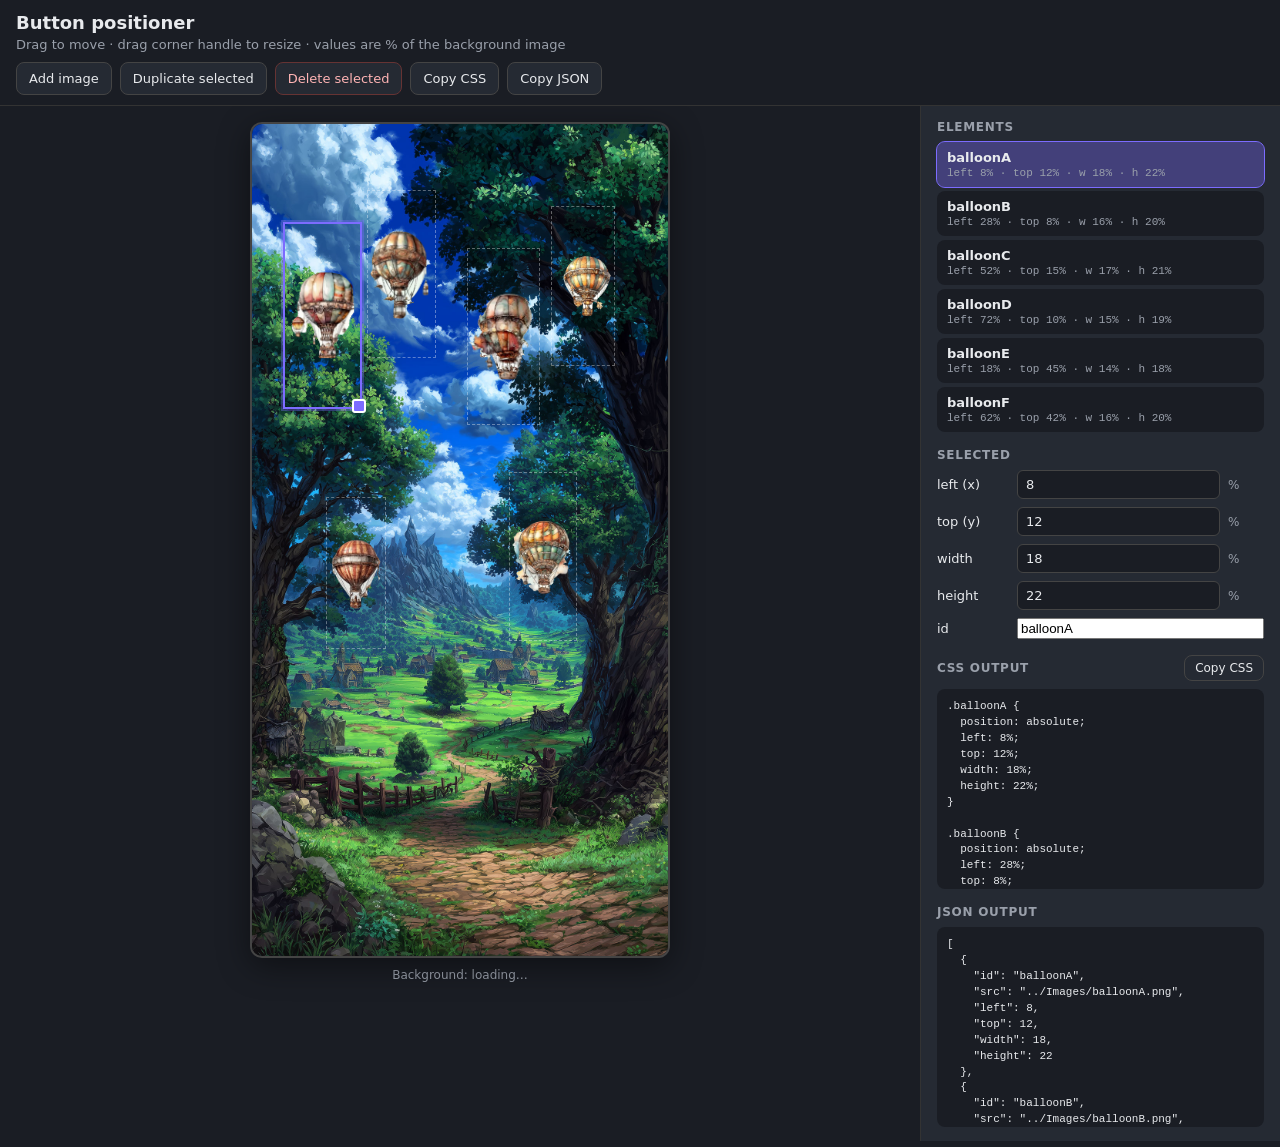
<file: designapp/index.html>
<!DOCTYPE html>
<html lang="en">
<head>
  <meta charset="utf-8">
  <meta name="viewport" content="width=device-width, initial-scale=1">
  <title>Rainbowportal — button positioner</title>
  <link rel="stylesheet" href="positioner.css">
</head>
<body>
  <header class="toolbar">
    <h1>Button positioner</h1>
    <p class="hint">Drag to move · drag corner handle to resize · values are % of the background image</p>
    <div class="toolbar-actions">
      <label class="file-btn">
        Add image
        <input type="file" id="addFile" accept="image/*" hidden>
      </label>
      <button type="button" id="btnDuplicate">Duplicate selected</button>
      <button type="button" id="btnDelete" class="danger">Delete selected</button>
      <button type="button" id="btnCopy">Copy CSS</button>
      <button type="button" id="btnCopyJson">Copy JSON</button>
    </div>
  </header>

  <main class="layout">
    <section class="stage-wrap">
      <div class="stage" id="stage">
        <img src="../Images/background.jpg" alt="Background" class="stage-bg" id="stageBg" draggable="false">
        <!-- hotspots injected by JS -->
      </div>
      <p class="stage-meta" id="stageMeta">Background: loading…</p>
    </section>

    <aside class="panel">
      <h2>Elements</h2>
      <ul class="element-list" id="elementList"></ul>

      <h2>Selected</h2>
      <div class="coords" id="coordsPanel">
        <p class="empty">Click an element on the stage</p>
      </div>

      <div class="output-header">
        <h2>CSS output</h2>
        <button type="button" id="btnCopyCss" class="copy-btn">Copy CSS</button>
      </div>
      <pre class="output" id="cssOutput"></pre>

      <h2>JSON output</h2>
      <pre class="output" id="jsonOutput"></pre>
    </aside>
  </main>

  <script src="positioner.js"></script>
</body>
</html>
</file>
<file: designapp/positioner.css>
:root {
  --bg: #1a1d24;
  --panel: #252a33;
  --accent: #7c6cff;
  --accent-dim: rgba(124, 108, 255, 0.35);
  --txt: #e8eaed;
  --mut: #9aa0ab;
  --danger: #ff5a5f;
}

* { box-sizing: border-box; }

body {
  margin: 0;
  font-family: system-ui, -apple-system, sans-serif;
  background: var(--bg);
  color: var(--txt);
  min-height: 100vh;
}

.toolbar {
  padding: 12px 16px 10px;
  border-bottom: 1px solid #333;
}

.toolbar h1 {
  margin: 0 0 4px;
  font-size: 18px;
  font-weight: 600;
}

.hint {
  margin: 0 0 10px;
  font-size: 13px;
  color: var(--mut);
}

.toolbar-actions {
  display: flex;
  flex-wrap: wrap;
  gap: 8px;
}

button, .file-btn {
  font: inherit;
  font-size: 13px;
  padding: 8px 12px;
  border-radius: 8px;
  border: 1px solid #444;
  background: var(--panel);
  color: var(--txt);
  cursor: pointer;
}

button:hover, .file-btn:hover { border-color: var(--accent); }

.file-btn { display: inline-flex; align-items: center; }

button.danger { border-color: #633; color: #ffb4b4; }

.layout {
  display: grid;
  grid-template-columns: 1fr min(360px, 38vw);
  gap: 0;
  min-height: calc(100vh - 120px);
}

.stage-wrap {
  padding: 16px;
  overflow: auto;
  display: flex;
  flex-direction: column;
  align-items: center;
}

/* Stage matches background aspect ratio; all % coords are relative to this box */
.stage {
  position: relative;
  width: min(100%, 420px);
  max-width: 100%;
  user-select: none;
  touch-action: none;
  box-shadow: 0 8px 32px rgba(0, 0, 0, 0.45);
  border: 2px solid #444;
  border-radius: 12px;
  overflow: hidden;
}

.stage-bg {
  display: block;
  width: 100%;
  height: auto;
  pointer-events: none;
}

.hotspot {
  position: absolute;
  z-index: 2;
  cursor: grab;
  outline: 1px dashed rgba(255, 255, 255, 0.35);
  outline-offset: 0;
}

.hotspot.selected {
  outline: 2px solid var(--accent);
  box-shadow: 0 0 0 4px var(--accent-dim);
  z-index: 10;
}

.hotspot:active { cursor: grabbing; }

.hotspot img {
  display: block;
  width: 100%;
  height: 100%;
  object-fit: contain;
  pointer-events: none;
}

.resize-handle {
  position: absolute;
  right: -6px;
  bottom: -6px;
  width: 14px;
  height: 14px;
  background: var(--accent);
  border: 2px solid #fff;
  border-radius: 3px;
  cursor: nwse-resize;
  z-index: 3;
  display: none;
}

.hotspot.selected .resize-handle { display: block; }

.stage-meta {
  margin: 10px 0 0;
  font-size: 12px;
  color: var(--mut);
  text-align: center;
}

.panel {
  background: var(--panel);
  border-left: 1px solid #333;
  padding: 14px 16px;
  overflow-y: auto;
}

.panel h2 {
  margin: 16px 0 8px;
  font-size: 12px;
  text-transform: uppercase;
  letter-spacing: 0.06em;
  color: var(--mut);
}

.panel h2:first-child { margin-top: 0; }

.output-header {
  display: flex;
  align-items: center;
  justify-content: space-between;
  gap: 8px;
  margin: 16px 0 8px;
}

.output-header h2 {
  margin: 0;
}

.copy-btn {
  font-size: 12px;
  padding: 5px 10px;
  flex-shrink: 0;
}

.copy-btn.copied {
  border-color: #3ad07a;
  color: #3ad07a;
}

.element-list {
  list-style: none;
  margin: 0;
  padding: 0;
}

.element-list li {
  padding: 8px 10px;
  margin-bottom: 4px;
  border-radius: 8px;
  background: var(--bg);
  font-size: 13px;
  cursor: pointer;
}

.element-list li.active {
  background: var(--accent-dim);
  outline: 1px solid var(--accent);
}

.element-list .sub {
  font-size: 11px;
  color: var(--mut);
  margin-top: 2px;
  font-family: ui-monospace, monospace;
}

.coords label {
  display: grid;
  grid-template-columns: 72px 1fr 36px;
  align-items: center;
  gap: 8px;
  margin-bottom: 8px;
  font-size: 13px;
}

.coords input[type="number"] {
  width: 100%;
  padding: 6px 8px;
  border-radius: 6px;
  border: 1px solid #444;
  background: var(--bg);
  color: var(--txt);
  font: inherit;
}

.coords .unit { font-size: 12px; color: var(--mut); }

.coords .empty { color: var(--mut); font-size: 13px; }

.output {
  margin: 0;
  padding: 10px;
  background: var(--bg);
  border-radius: 8px;
  font-size: 11px;
  line-height: 1.45;
  overflow-x: auto;
  white-space: pre-wrap;
  word-break: break-all;
  max-height: 200px;
  overflow-y: auto;
}
</file>
